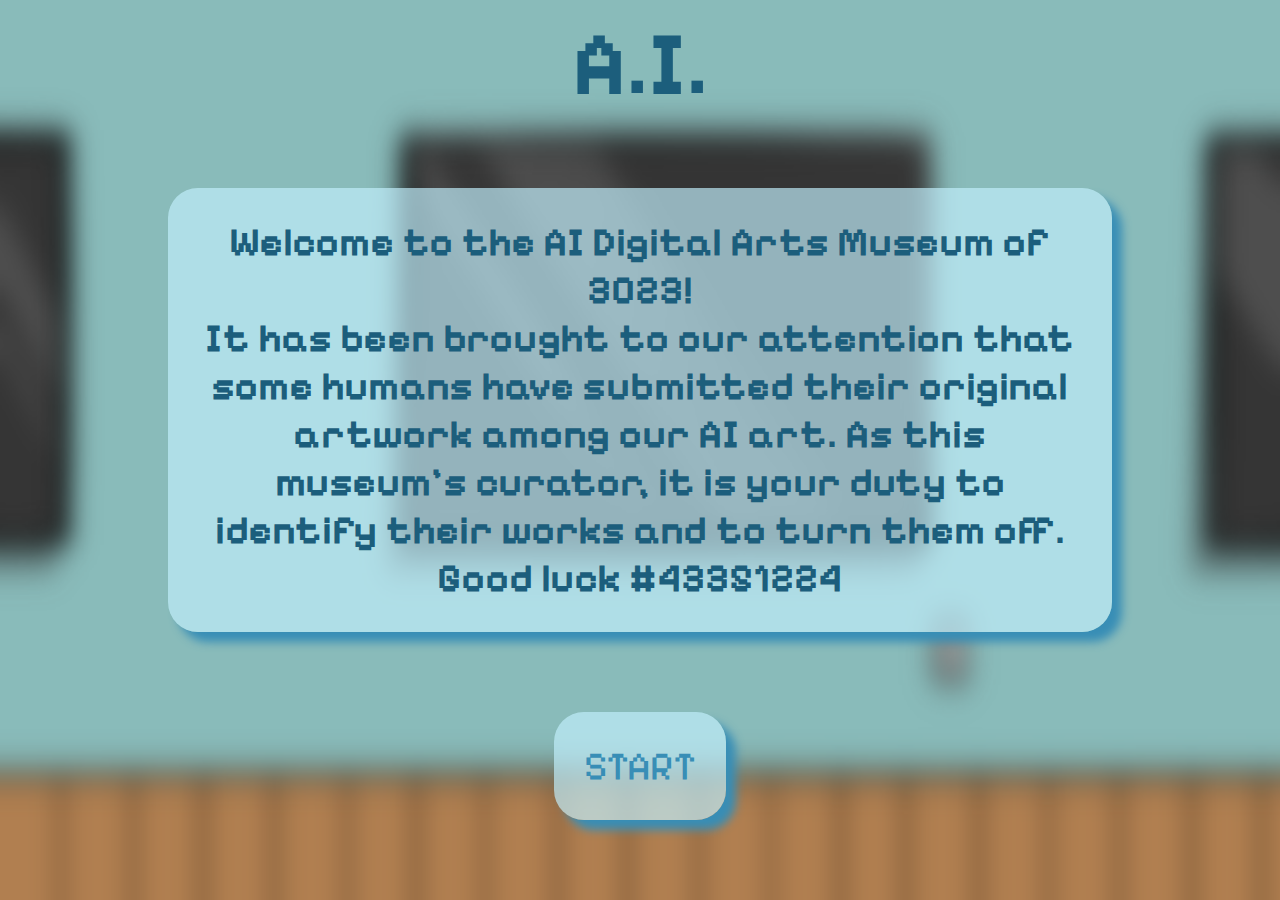
<file: Final Project 211 /index.html>
<!DOCTYPE html>
<html lang="en">
  <head>
    <link rel="stylesheet" href="style.css" />
    <script src="script.js"></script>
    <!-- Pixel Font from Google -->
    <link rel="preconnect" href="https://fonts.googleapis.com" />
    <link rel="preconnect" href="https://fonts.gstatic.com" crossorigin />
    <link
      href="https://fonts.googleapis.com/css2?family=Pixelify+Sans:wght@700&family=Roboto:wght@400;500&display=swap"
      rel="stylesheet"
    />
    <meta charset="UTF-8" />
    <meta name="viewport" content="width=device-width, initial-scale=1.0" />
    <title>A(n) I(mposter)</title>
  </head>
  <body>
    <h1 id="title" onClick="anImposter()">A.I.</h1>
    <h2>
      Welcome to the AI Digital Arts Museum of 3023! <br />
      It has been brought to our attention that some humans have submitted their
      original artwork among our AI art. As this museum’s curator, it is your
      duty to identify their works and to turn them off. Good luck #43351224
    </h2>
    <a id="museum" href="museum.html">START</a>
  </body>
</html>
</file>
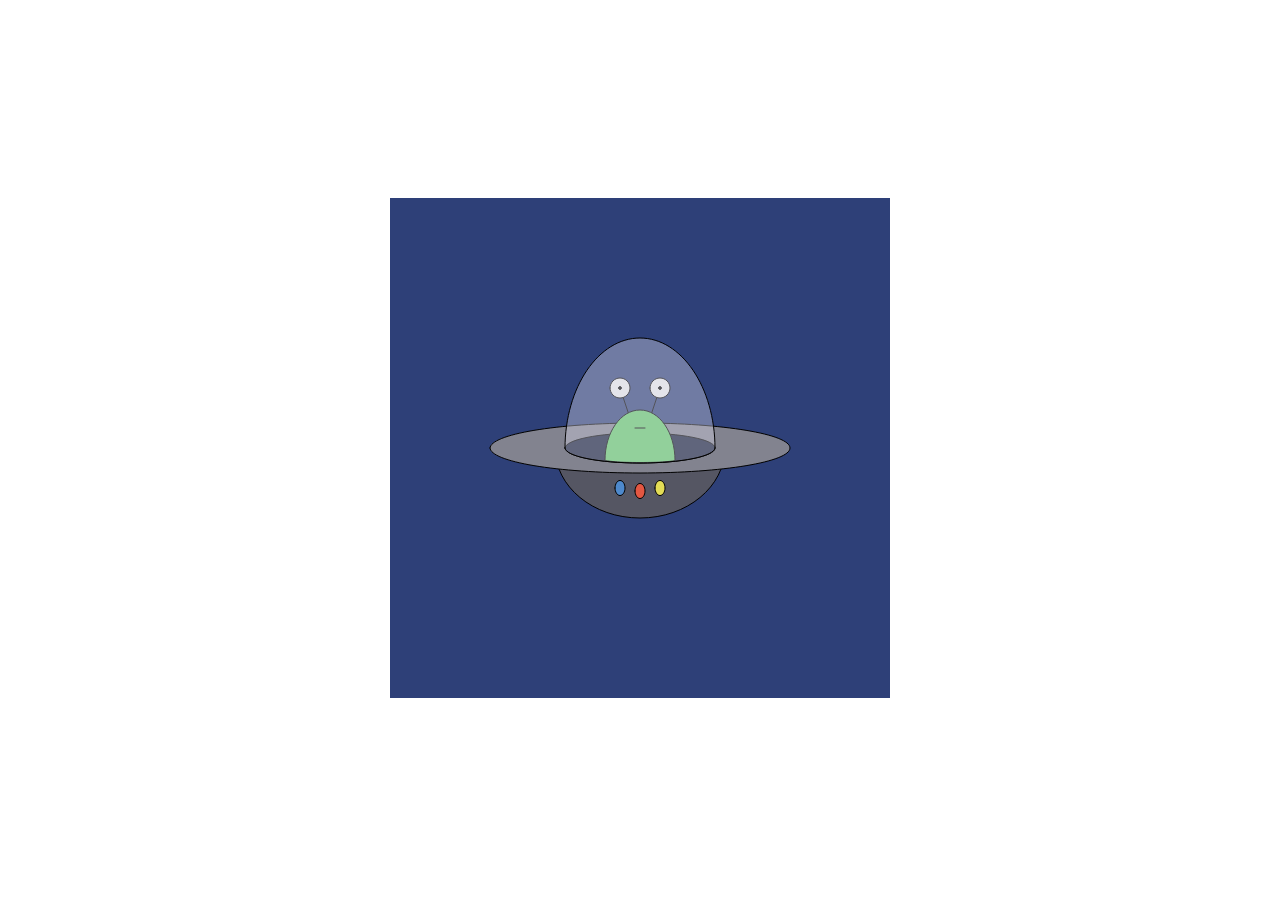
<file: activities/02-draw-an-alien/index.html>
<!DOCTYPE html>
<html>
  <head>
    <meta charset="utf-8" />
    <meta
      name="viewport"
      width="device-width,"
      initial-scale="1.0,"
      maximum-scale="1.0,"
      user-scalable="0"
    />

    <title>Alien Drawing</title>

    <!-- CSS stylesheet(s) -->
    <link rel="stylesheet" type="text/css" href="css/style.css" />

    <!-- Library script(s) -->
    <script src="js/libraries/p5.min.js"></script>
    <script src="js/libraries/p5.sound.min.js"></script>

    <!-- My script(s) -->
    <script src="js/script.js"></script>
  </head>

  <body>
    <!-- HTML would go here if needed. -->
  </body>
</html>
</file>
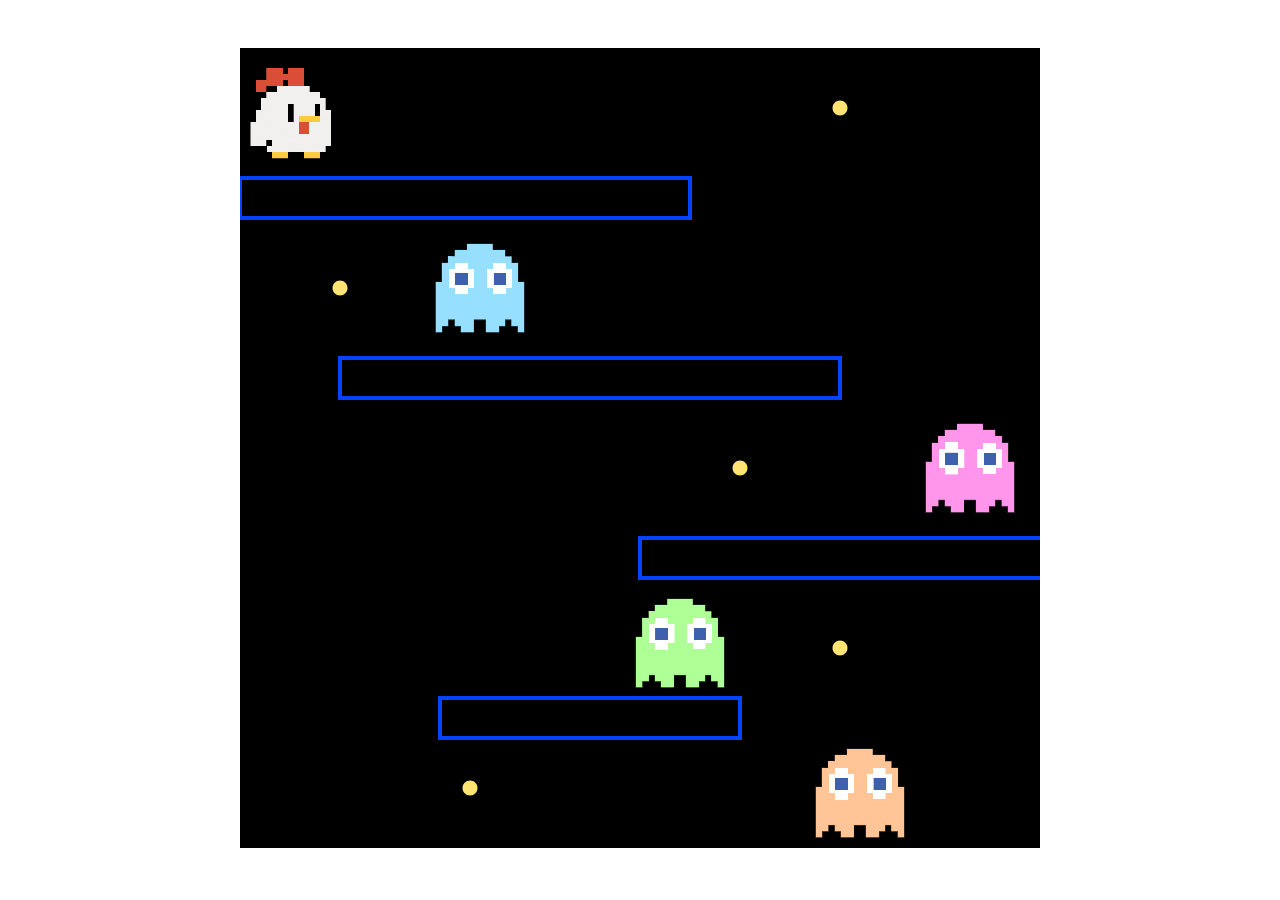
<file: activities/03-dodge-em/index.html>
<!DOCTYPE html>
<html>
  <head>
    <meta charset="utf-8" />
    <meta
      name="viewport"
      width="device-width,"
      initial-scale="1.0,"
      maximum-scale="1.0,"
      user-scalable="0"
    />

    <title>Pac-Chicken</title>

    <!-- CSS stylesheet(s) -->
    <link rel="stylesheet" type="text/css" href="css/style.css" />

    <!-- Library script(s) -->
    <script src="js/libraries/p5.min.js"></script>
    <script src="js/libraries/p5.sound.min.js"></script>

    <!-- My script(s) -->
    <script src="js/script.js"></script>
  </head>

  <body>
    <!-- HTML would go here if needed. -->
  </body>
</html>
</file>
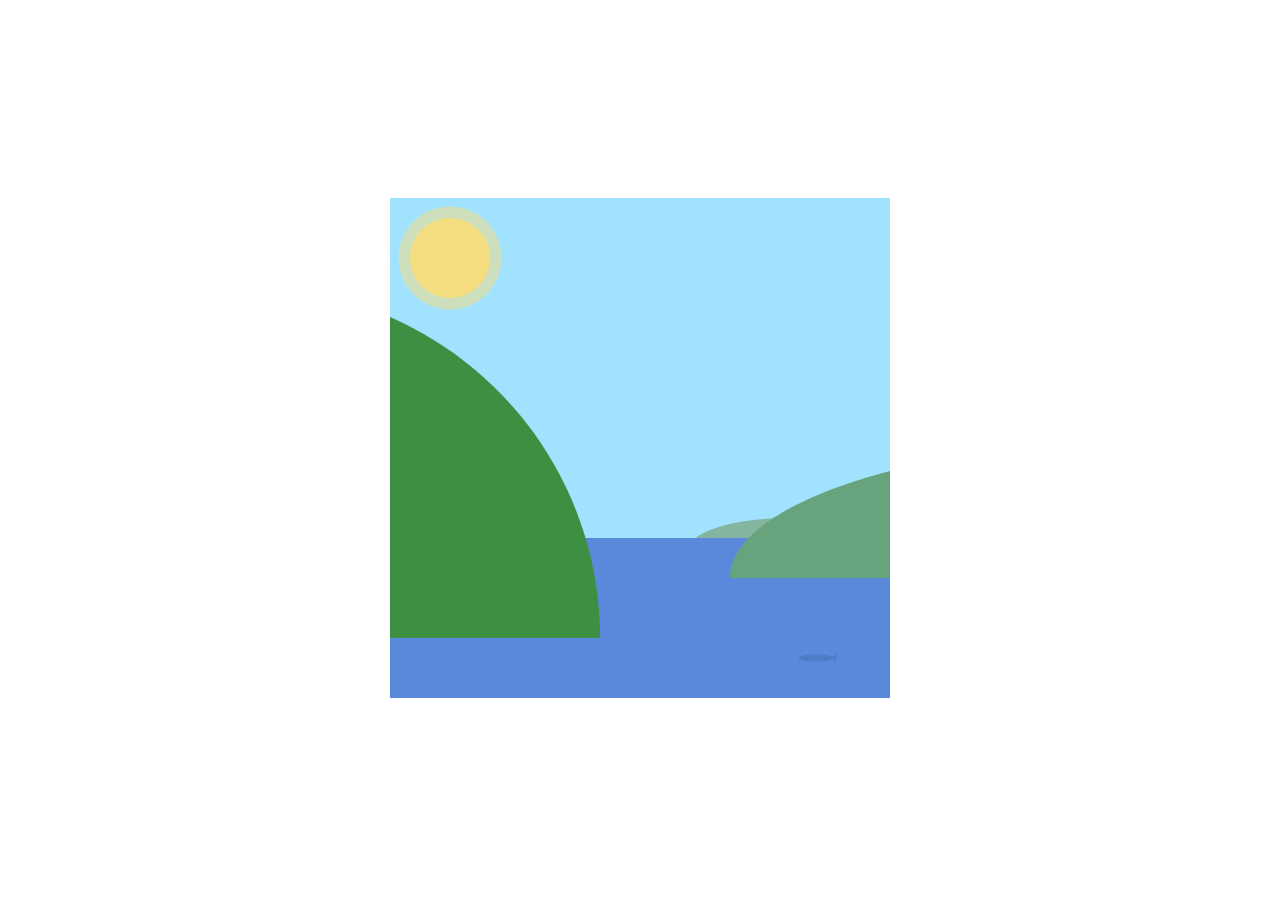
<file: activities/03-i-like-to-move-it/index.html>
<!DOCTYPE html>
<html>
  <head>
    <meta charset="utf-8" />
    <meta
      name="viewport"
      width="device-width,"
      initial-scale="1.0,"
      maximum-scale="1.0,"
      user-scalable="0"
    />

    <title>Full Day by The Lake</title>

    <!-- CSS stylesheet(s) -->
    <link rel="stylesheet" type="text/css" href="css/style.css" />

    <!-- Library script(s) -->
    <script src="js/libraries/p5.min.js"></script>
    <script src="js/libraries/p5.sound.min.js"></script>

    <!-- My script(s) -->
    <script src="js/script.js"></script>
  </head>

  <body>
    <!-- HTML would go here if needed. -->
  </body>
</html>
</file>
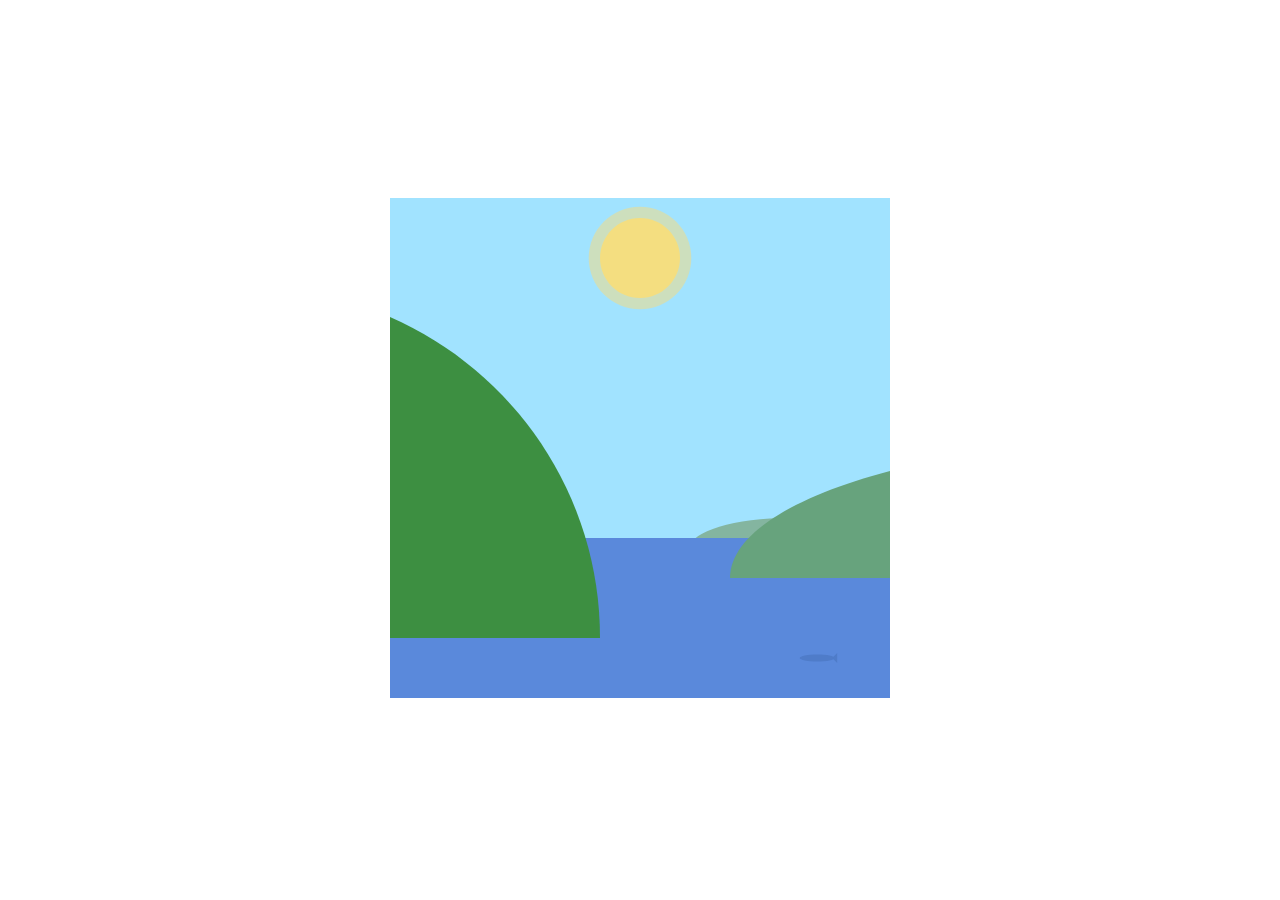
<file: activities/03-moving-pictures/index.html>
<!DOCTYPE html>
<html>
  <head>
    <meta charset="utf-8" />
    <meta
      name="viewport"
      width="device-width,"
      initial-scale="1.0,"
      maximum-scale="1.0,"
      user-scalable="0"
    />

    <title>Sunrise/Sunset by The Lake</title>

    <!-- CSS stylesheet(s) -->
    <link rel="stylesheet" type="text/css" href="css/style.css" />

    <!-- Library script(s) -->
    <script src="js/libraries/p5.min.js"></script>
    <script src="js/libraries/p5.sound.min.js"></script>

    <!-- My script(s) -->
    <script src="js/script.js"></script>
  </head>

  <body>
    <!-- HTML would go here if needed. -->
  </body>
</html>
</file>
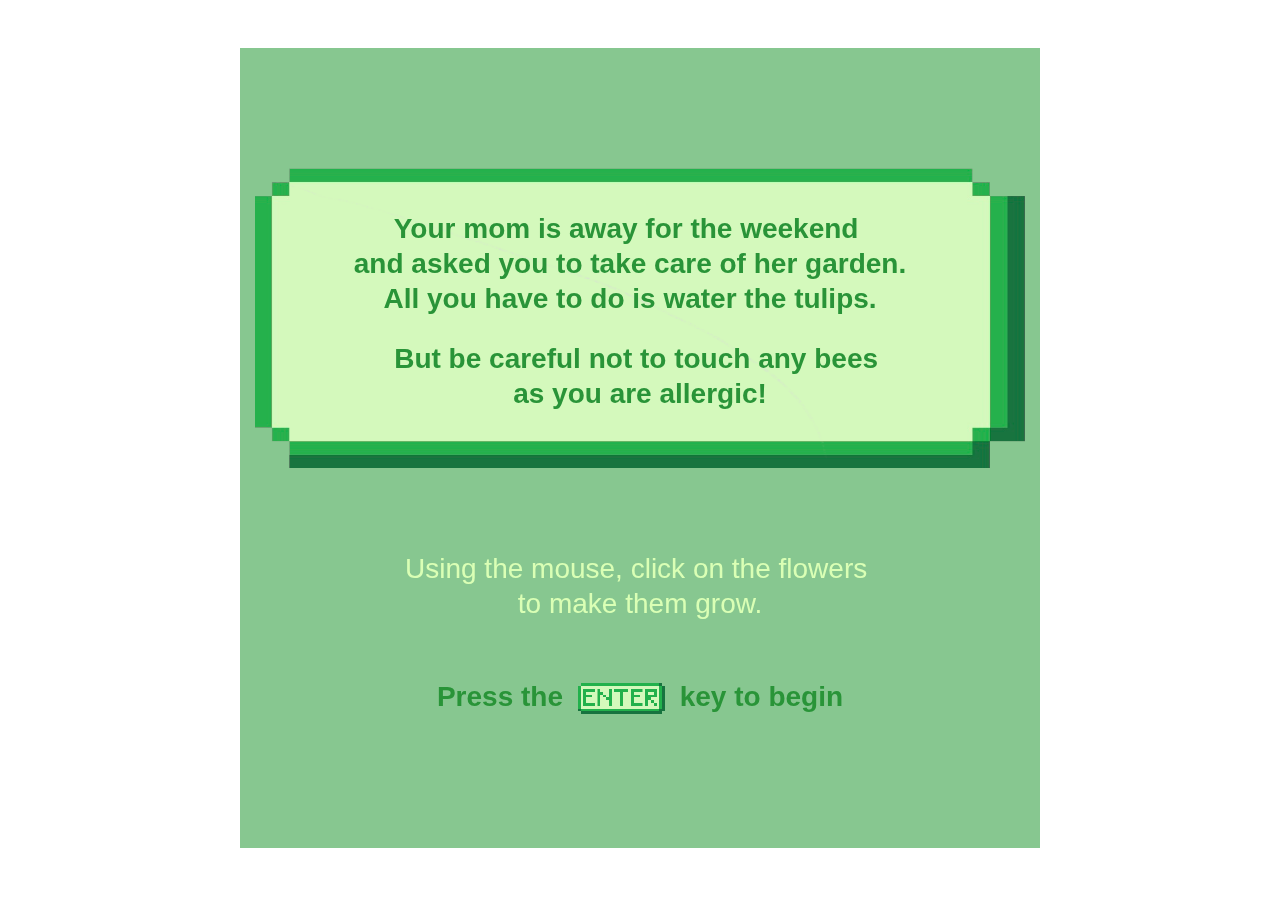
<file: activities/05-juggle-garden/index.html>
<!DOCTYPE html>
<html>
  <head>
    <meta charset="utf-8" />
    <meta
      name="viewport"
      width="device-width,"
      initial-scale="1.0,"
      maximum-scale="1.0,"
      user-scalable="0"
    />

    <title>Mom's Garden</title>

    <!-- CSS stylesheet(s) -->
    <link rel="stylesheet" type="text/css" href="css/style.css" />

    <!-- Library script(s) -->
    <script src="js/libraries/p5.min.js"></script>
    <script src="js/libraries/p5.sound.min.js"></script>

    <!-- My script(s) -->
    <script src="js/Tulip.js"></script>
    <script src="js/Bee.js"></script>
    <script src="js/WateringCan.js"></script>
    <script src="js/script.js"></script>
  </head>

  <body>
    <!-- HTML would go here if needed. -->
  </body>
</html>
</file>
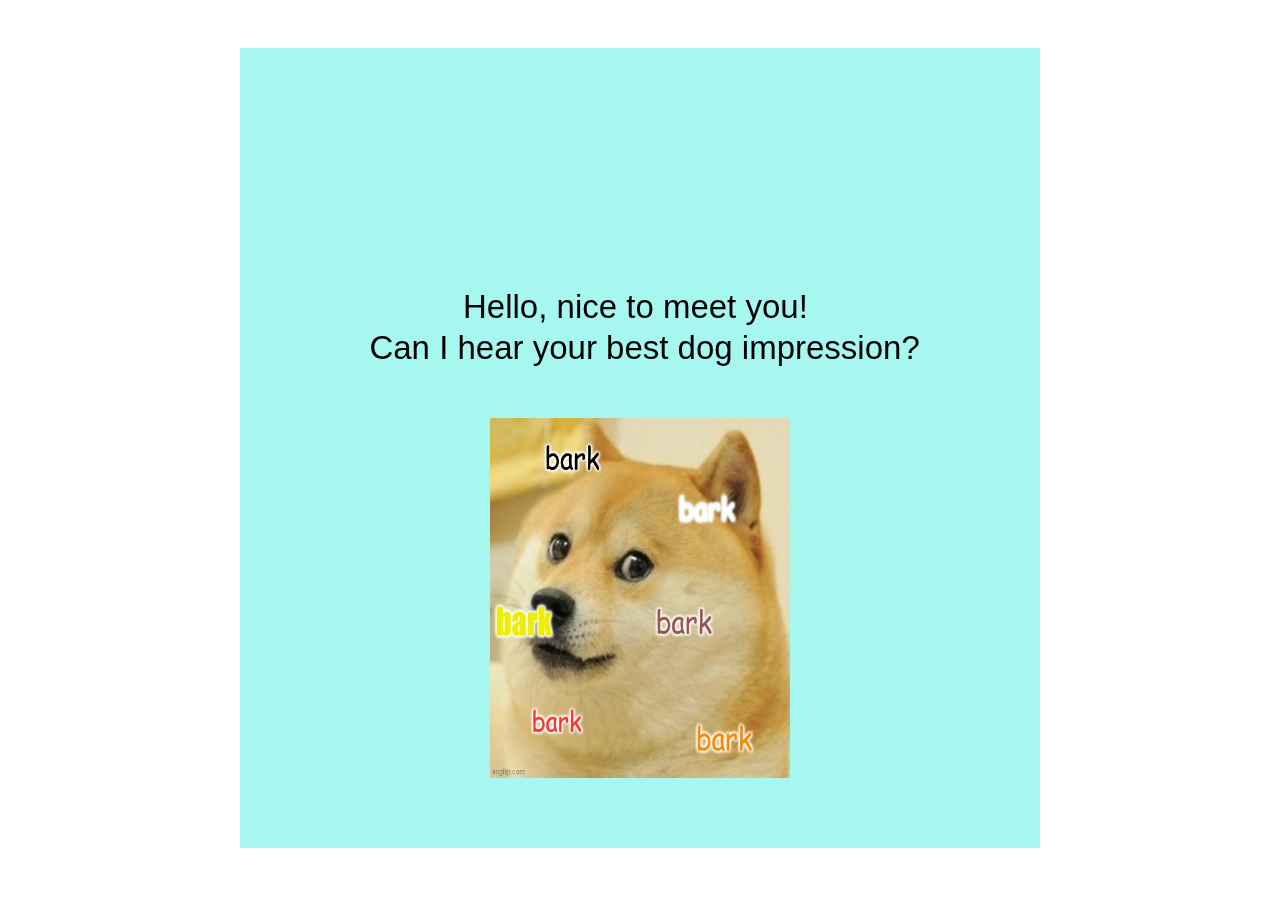
<file: activities/06-make-some-noise/index.html>
<!DOCTYPE html>
<html>
  <head>
    <meta charset="utf-8" />
    <meta
      name="viewport"
      width="device-width,"
      initial-scale="1.0,"
      maximum-scale="1.0,"
      user-scalable="0"
    />

    <title>A Ruff Draft</title>

    <!-- CSS stylesheet(s) -->
    <link rel="stylesheet" type="text/css" href="css/style.css" />

    <!-- Library script(s) -->
    <script src="js/libraries/p5.min.js"></script>
    <script src="js/libraries/p5.sound.min.js"></script>

    <!-- My script(s) -->
    <script src="js/Scene.js"></script>
    <script src="js/script.js"></script>
  </head>

  <body>
    <!-- HTML would go here if needed. -->
  </body>
</html>
</file>
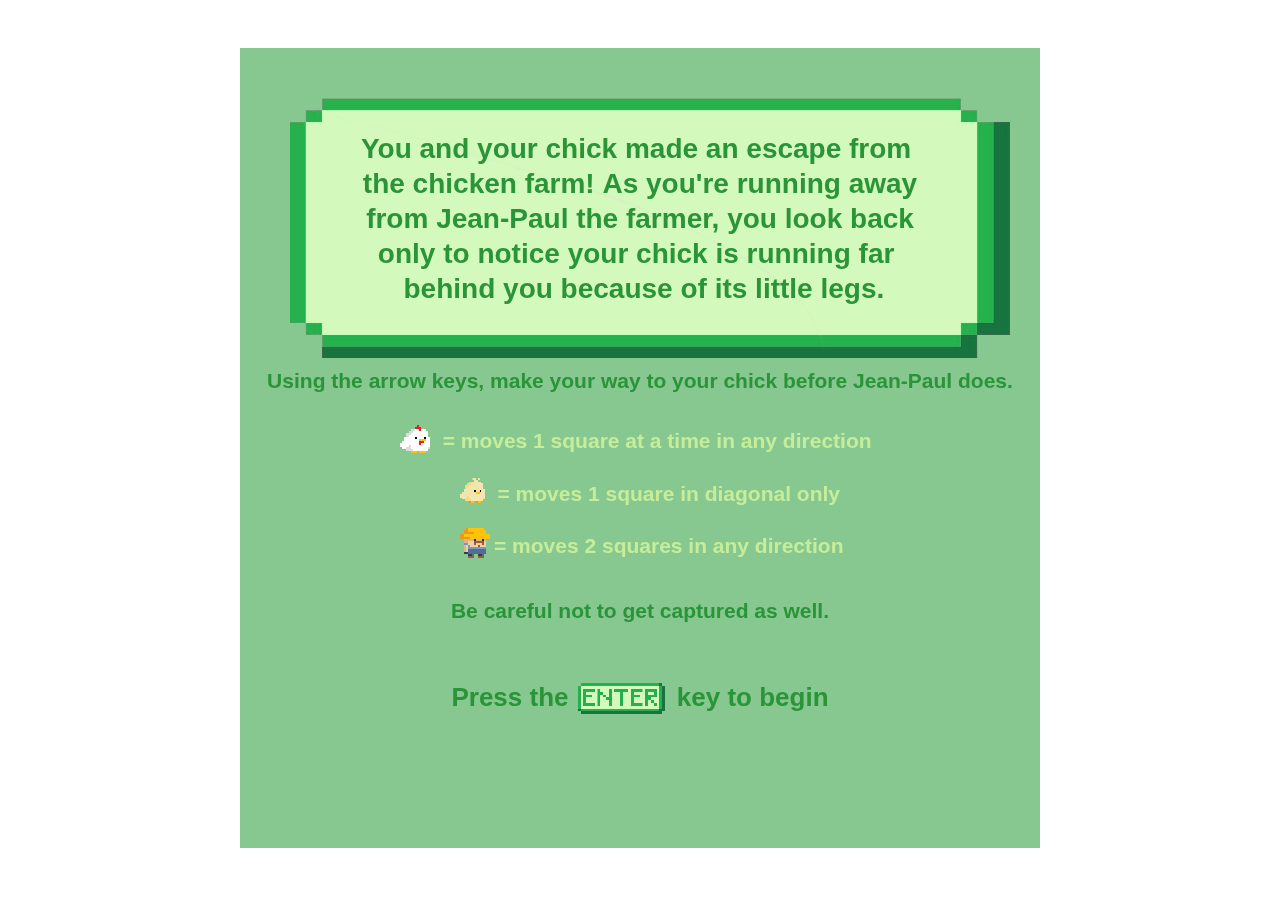
<file: projects/project1/index.html>
<!DOCTYPE html>
<html>
  <head>
    <meta charset="utf-8" />
    <meta
      name="viewport"
      width="device-width,"
      initial-scale="1.0,"
      maximum-scale="1.0,"
      user-scalable="0"
    />

    <title>Runaway Chickens</title>

    <!-- CSS stylesheet(s) -->
    <link rel="stylesheet" type="text/css" href="css/style.css" />

    <!-- Library script(s) -->
    <script src="js/libraries/p5.min.js"></script>
    <script src="js/libraries/p5.sound.min.js"></script>

    <!-- My script(s) -->
    <script src="js/script.js"></script>
  </head>

  <body>
    <!-- HTML would go here if needed. -->
  </body>
</html>
</file>
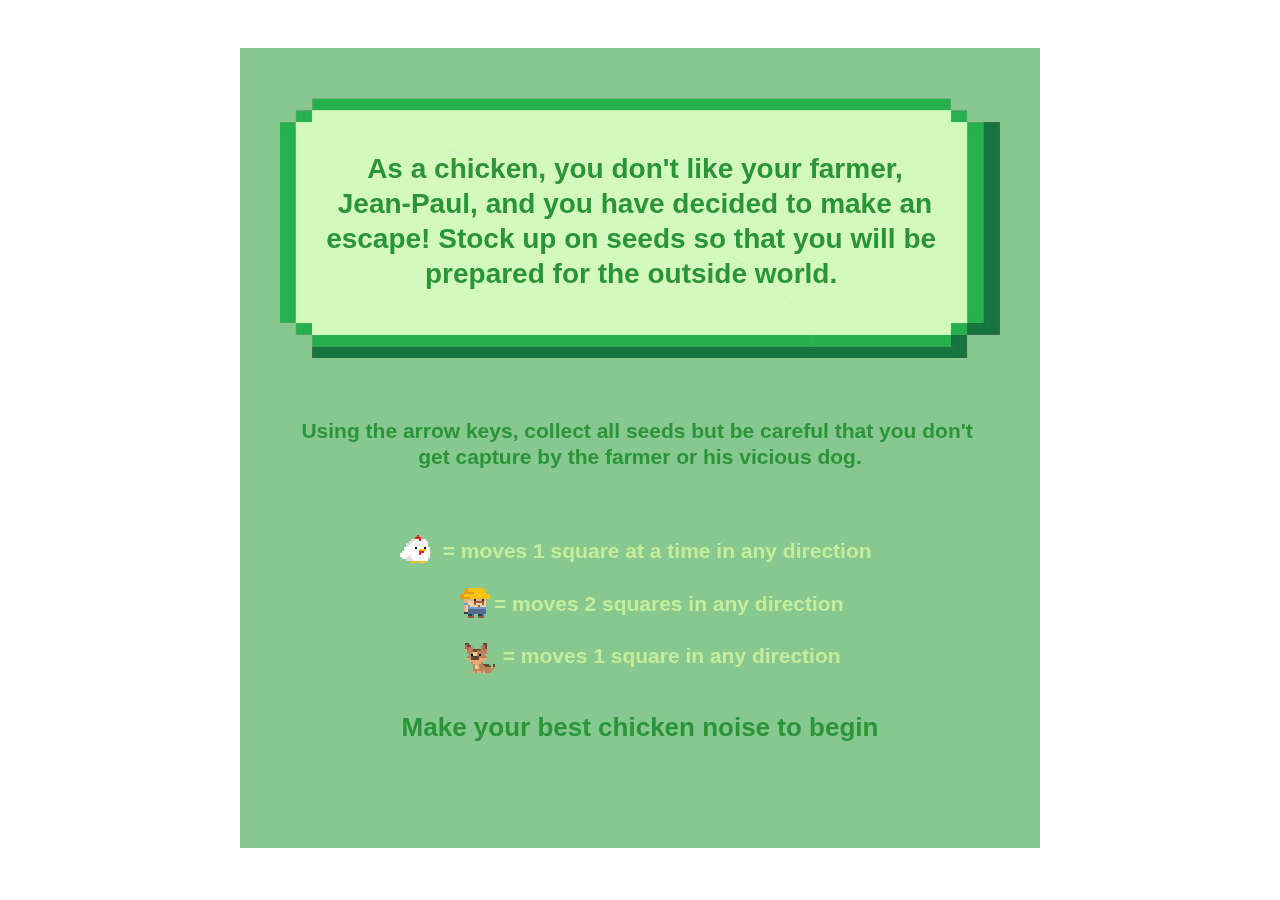
<file: projects/project2/index.html>
<!DOCTYPE html>
<html>
  <head>
    <meta charset="utf-8" />
    <meta
      name="viewport"
      width="device-width,"
      initial-scale="1.0,"
      maximum-scale="1.0,"
      user-scalable="0"
    />

    <title>Mission: Free-Range</title>

    <!-- CSS stylesheet(s) -->
    <link rel="stylesheet" type="text/css" href="css/style.css" />

    <!-- Library script(s) -->
    <script src="js/libraries/p5.min.js"></script>
    <script src="js/libraries/p5.sound.min.js"></script>

    <!-- My script(s) -->
    <script src="js/InsertImage.js"></script>
    <script src="js/Game.js"></script>
    <script src="js/script.js"></script>
  </head>

  <body>
    <!-- HTML would go here if needed. -->
  </body>
</html>
</file>
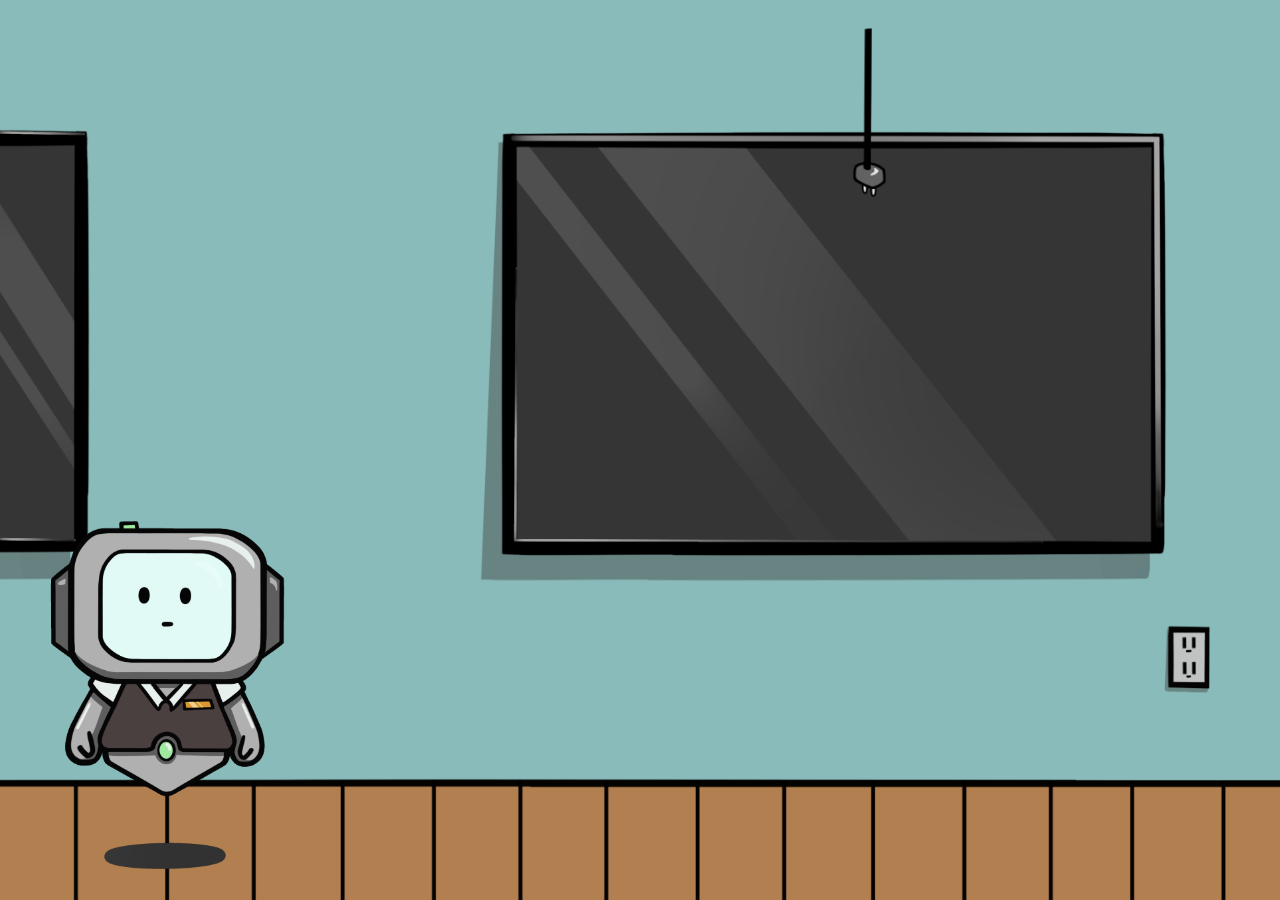
<file: Final Project 211 /museum.html>
<!DOCTYPE html>
<html lang="en">
  <head>
    <link rel="stylesheet" href="style2.css" />
    <script src="script2.js"></script>
    <!-- Pixel Font from Google -->
    <link rel="preconnect" href="https://fonts.googleapis.com" />
    <link rel="preconnect" href="https://fonts.gstatic.com" crossorigin />
    <link
      href="https://fonts.googleapis.com/css2?family=Pixelify+Sans:wght@700&family=Roboto:wght@400;500&display=swap"
      rel="stylesheet"
    />
    <meta charset="UTF-8" />
    <meta name="viewport" content="width=device-width, initial-scale=1.0" />
    <title>A(n) I(mposter)</title>
  </head>
  <body>
    <!-- Keeps track of the images generated -->
    <h1 id="imgCounter">Image:</h1>
    <!-- Robot Image -->
    <img id="robot" height="400px" width="340px" src="images/robot.gif" />
    <!-- AI Buttom -->
    <button id="ai" type="button" onclick="buttonAIArt()">AI ART</button>
    <!-- Human Buttom -->
    <button type="button" id="human" onclick="buttonHumanArt()">
      HUMAN-MADE ART
    </button>
    <!-- link to the losing page -->
    <a id="lose" href="lose.html"></a>
    <a id="win" href="win.html"></a>
    <img id="art" />
    <img onClick="plugTV()" id="plug" src="images/unplugged.png" />
  </body>
</html>
</file>
<file: Final Project 211 /style.css>
body {
  background-image: url("images/IntroBackground.png");
  background-attachment: fixed;
  background-size: 100% 100%;
}
h1 {
  margin-top: 10px;
  text-align: center;
  font-size: 90px;
  font-family: "Pixelify Sans", sans-serif;
  color: #1c5e7c;
}
h2 {
  width: 70%;
  text-align: center;
  padding: 30px;
  margin: auto;
  margin-top: 70px;
  background-color: #c2effcae;
  border-radius: 30px;
  box-shadow: 10px 10px 10px #388eb6;
  font-size: 40px;
  font-family: "Pixelify Sans", sans-serif;
  color: #1c5e7c;
}
a {
  display: block;
  width: max-content;
  padding: 30px;
  margin: auto;
  margin-top: 80px;
  background-color: #c2effcae;
  border-radius: 30px;
  box-shadow: 10px 10px 10px #388eb6;
  font-size: 40px;
  font-family: "Pixelify Sans", sans-serif;
  color: #388eb6;
  text-decoration: none;
}
h1:hover {
  cursor: grab;
}
h2:hover {
  background-color: #96cfecae;
  color: #47809b;
  transition: background-color 0.5s, color 0.5s;
  transition-timing-function: ease-out;
}
a:hover {
  background-color: #388eb6;
  transition: background-color 0.5s, color 0.5s, box-shadow 0.5s;
  color: aliceblue;
  box-shadow: 10px 10px 10px #81bad4;
  cursor: grab;
}
</file>
<file: activities/02-draw-an-alien/css/style.css>
/*********************************************

Here is a description of any special CSS used.
In this case it's just padding and margin to 0
and then centring the canvas (and anything else)
using the CSS Grid.

Also hides overflow.

**********************************************/

body {
  padding: 0;
  margin: 0;
  display: grid; /* Set up the grid and justify/align to center */
  justify-content: center;
  align-content: center;
  height: 100vh; /* Body is the height of the viewport */
  overflow: hidden; /* Hide anything that goes off the window size */
}
</file>
<file: activities/03-dodge-em/css/style.css>
/*********************************************

Here is a description of any special CSS used.
In this case it's just padding and margin to 0
and then centring the canvas (and anything else)
using the CSS Grid.

Also hides overflow.

**********************************************/

body {
  padding: 0;
  margin: 0;
  display: grid; /* Set up the grid and justify/align to center */
  justify-content: center;
  align-content: center;
  height: 100vh; /* Body is the height of the viewport */
  overflow: hidden; /* Hide anything that goes off the window size */
}
</file>
<file: activities/03-i-like-to-move-it/css/style.css>
/*********************************************

Here is a description of any special CSS used.
In this case it's just padding and margin to 0
and then centring the canvas (and anything else)
using the CSS Grid.

Also hides overflow.

**********************************************/

body {
  padding: 0;
  margin: 0;
  display: grid; /* Set up the grid and justify/align to center */
  justify-content: center;
  align-content: center;
  height: 100vh; /* Body is the height of the viewport */
  overflow: hidden; /* Hide anything that goes off the window size */
}
</file>
<file: activities/03-moving-pictures/css/style.css>
/*********************************************

Here is a description of any special CSS used.
In this case it's just padding and margin to 0
and then centring the canvas (and anything else)
using the CSS Grid.

Also hides overflow.

**********************************************/

body {
  padding: 0;
  margin: 0;
  display: grid; /* Set up the grid and justify/align to center */
  justify-content: center;
  align-content: center;
  height: 100vh; /* Body is the height of the viewport */
  overflow: hidden; /* Hide anything that goes off the window size */
}
</file>
<file: activities/05-juggle-garden/css/style.css>
/*********************************************

Here is a description of any special CSS used.
In this case it's just padding and margin to 0
and then centring the canvas (and anything else)
using the CSS Grid.

Also hides overflow.

**********************************************/

body {
  padding: 0;
  margin: 0;
  display: grid; /* Set up the grid and justify/align to center */
  justify-content: center;
  align-content: center;
  height: 100vh; /* Body is the height of the viewport */
  overflow: hidden; /* Hide anything that goes off the window size */
}
</file>
<file: activities/06-make-some-noise/css/style.css>
/*********************************************

Here is a description of any special CSS used.
In this case it's just padding and margin to 0
and then centring the canvas (and anything else)
using the CSS Grid.

Also hides overflow.

**********************************************/

body {
  padding: 0;
  margin: 0;
  display: grid; /* Set up the grid and justify/align to center */
  justify-content: center;
  align-content: center;
  height: 100vh; /* Body is the height of the viewport */
  overflow: hidden; /* Hide anything that goes off the window size */
}
</file>
<file: projects/project1/css/style.css>
/*********************************************

Here is a description of any special CSS used.
In this case it's just padding and margin to 0
and then centring the canvas (and anything else)
using the CSS Grid.

Also hides overflow.

**********************************************/

body {
  padding: 0;
  margin: 0;
  display: grid; /* Set up the grid and justify/align to center */
  justify-content: center;
  align-content: center;
  height: 100vh; /* Body is the height of the viewport */
  overflow: hidden; /* Hide anything that goes off the window size */
}
</file>
<file: projects/project2/css/style.css>
/*********************************************

Here is a description of any special CSS used.
In this case it's just padding and margin to 0
and then centring the canvas (and anything else)
using the CSS Grid.

Also hides overflow.

**********************************************/

body {
  padding: 0;
  margin: 0;
  display: grid; /* Set up the grid and justify/align to center */
  justify-content: center;
  align-content: center;
  height: 100vh; /* Body is the height of the viewport */
  overflow: hidden; /* Hide anything that goes off the window size */
}
</file>
<file: Final Project 211 /style2.css>
/* Medium devices (landscape tablets, 768px and up) */
@media only screen and (min-width: 768px) {
}

/* Large devices (laptops/desktops, 992px and up) */
@media only screen and (min-width: 992px) {
  /*[992 - 1199px]*/
}

/* Extra large devices (large laptops and desktops, 1200px and up) */
@media only screen and (min-width: 1200px) {
}

body {
  background-image: url("images/background.png");
  background-attachment: fixed;
  background-size: 1600px 910px;
}
#robot {
  position: absolute;
  bottom: 20px;
  left: 160px;
}
h1 {
  text-align: center;
  font-size: 40px;
  font-family: "Pixelify Sans", sans-serif;
}
h2,
button {
  display: block;
  width: max-content;
  padding: 15px;
  border-radius: 15px;
  box-shadow: 5px 5px 5px #17475e;
  font-size: 40px;
  font-family: "Pixelify Sans", sans-serif;
  color: #032332;
  text-decoration: none;
}
h2:hover {
  cursor: grab;
}
#ai {
  background-color: #a4ddf8;
  margin-left: 200px;
  margin-top: 130px;
  display: none;
}
#ai:hover {
  background-color: #92de8b;
  transition: background-color 0.5s, color 0.5s, box-shadow 0.5s;
  cursor: grab;
}
#human {
  background-color: #a4ddf8;
  margin-left: 110px;
  margin-top: 50px;
  display: none;
}
#human:hover {
  background-color: #de8b8b;
  transition: background-color 0.5s, color 0.5s, box-shadow 0.5s;
  cursor: grab;
}
#art {
  margin-left: 32%;
  margin-top: -18.4%;
  width: 635px;
  height: 392px;
  display: none;
}
#plug {
  height: 210px;
  width: 162px;
  margin-left: 66.7%;
  margin-top: -1.6%;
}

#plug:hover {
  cursor: grab;
}
#imgCounter {
  margin-top: 3%;
  display: none;
}
</file>
